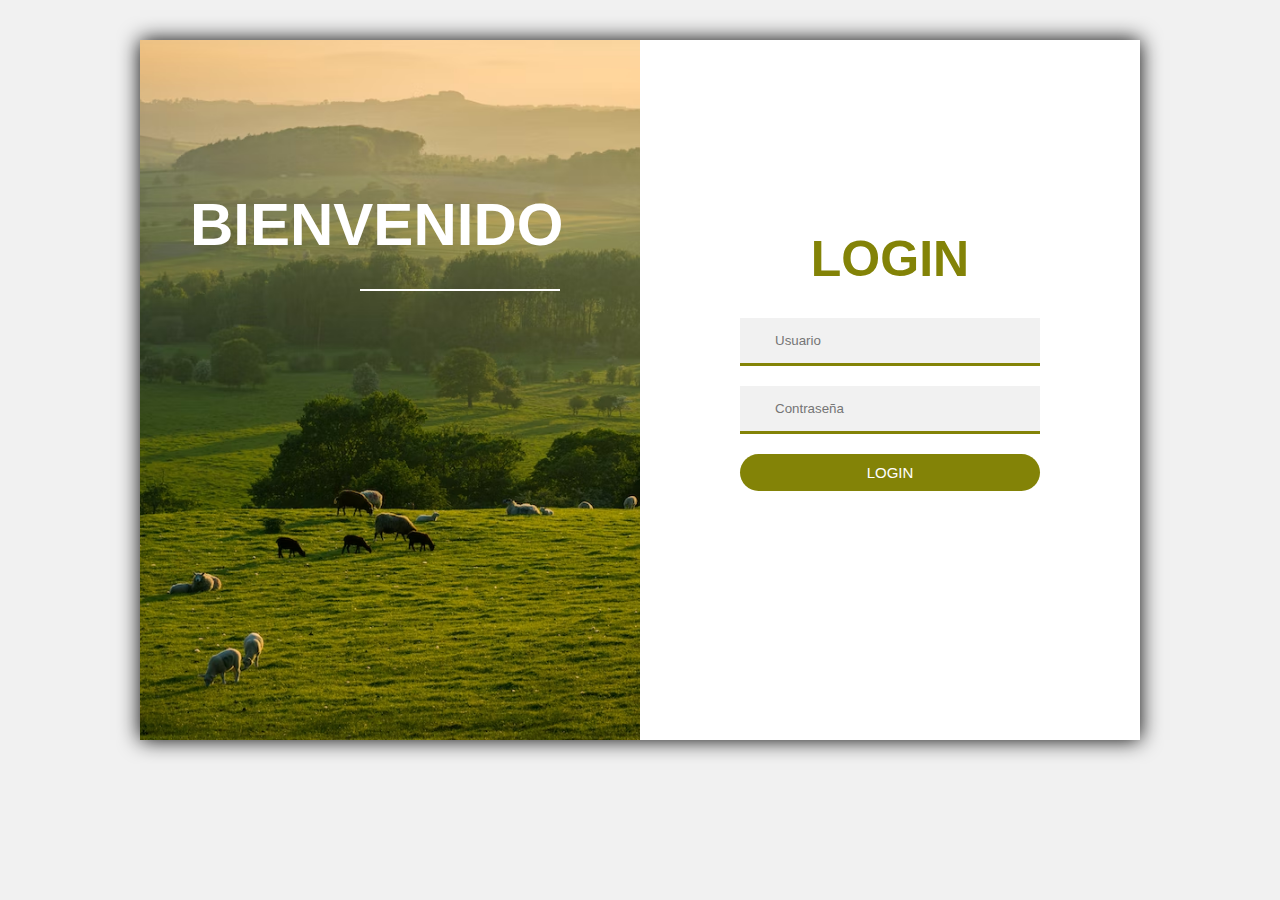
<file: index.html>
<!DOCTYPE html>
<html lang="en">

<head>
    <meta charset="UTF-8">
    <meta http-equiv="X-UA-Compatible" content="IE=edge">
    <meta name="viewport" content="width=device-width, initial-scale=1.0">
    <title>Login</title>
    <link rel="stylesheet" href="style.css">
    <link href="https://cdn.jsdelivr.net/npm/bootstrap@5.3.0-alpha1/dist/css/bootstrap.min.css" rel="stylesheet"
        integrity="sha384-GLhlTQ8iRABdZLl6O3oVMWSktQOp6b7In1Zl3/Jr59b6EGGoI1aFkw7cmDA6j6gD" crossorigin="anonymous">

</head>

<body>
    <div class="Container">
        <div class="infoPagina">
            <h1>BIENVENIDO</h1>
            <hr>
        </div>

        <form class=" form">

            <h1> LOGIN</h1>
            <div class="boton">

                <input type="text" placeholder="Usuario" id="username">
                <input type="password" placeholder="Contraseña" id="password">
                <button type="submmit" onclick="login(event)"> Login</button>
            </div>


        </form>



    </div>
    <script src="main.js"></script>
    <script src="https://cdn.jsdelivr.net/npm/bootstrap@5.3.0-alpha1/dist/js/bootstrap.bundle.min.js"
        integrity="sha384-w76AqPfDkMBDXo30jS1Sgez6pr3x5MlQ1ZAGC+nuZB+EYdgRZgiwxhTBTkF7CXvN"
        crossorigin="anonymous"></script>
</body>

</html>
</file>
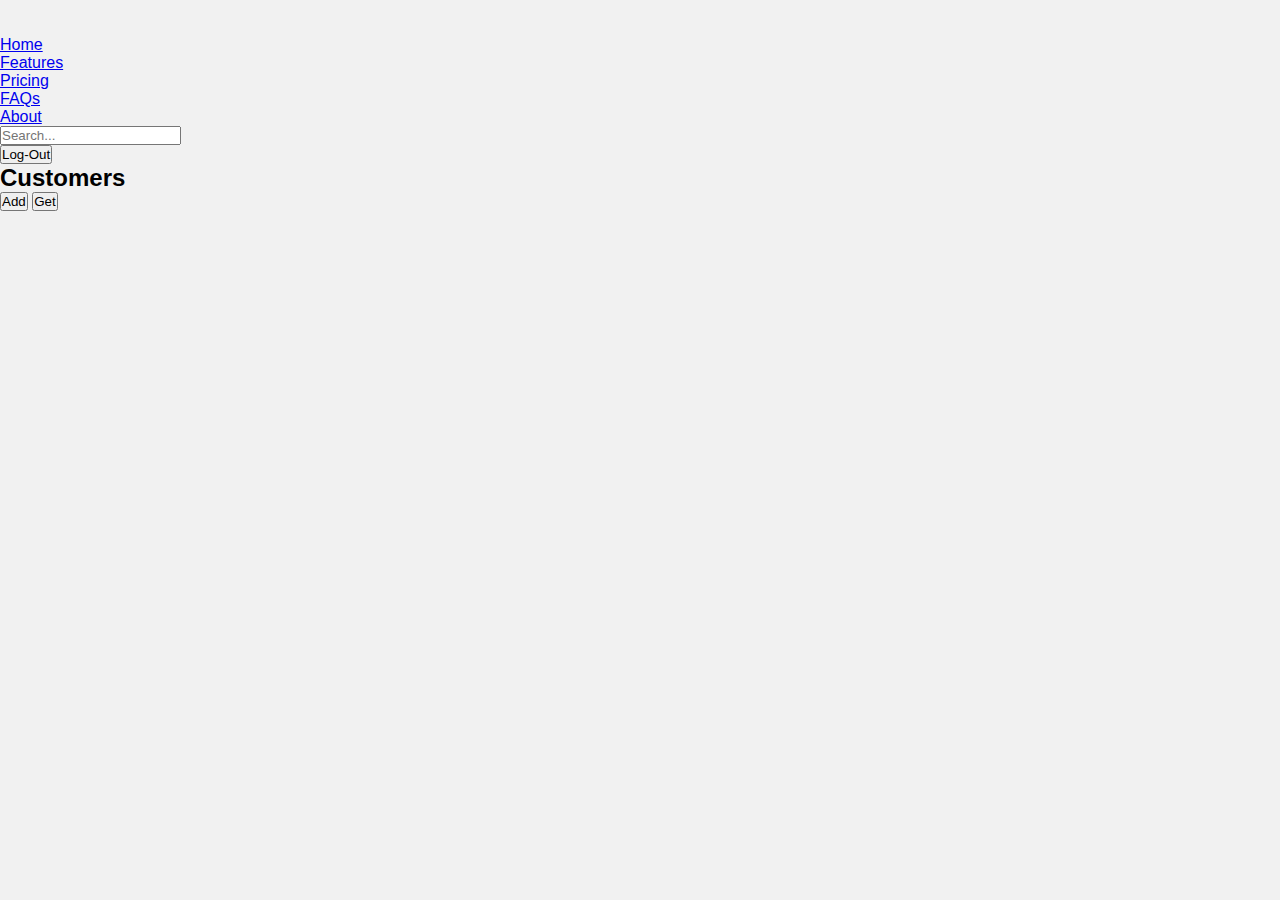
<file: dashboard.html>
<!DOCTYPE html>
<html lang="en">

<head>
  <meta charset="UTF-8">
  <meta http-equiv="X-UA-Compatible" content="IE=edge">
  <meta name="viewport" content="width=device-width, initial-scale=1.0">
  <title>Dashboard</title>
  <link rel="stylesheet" href="style.css">
  <link href="https://cdn.jsdelivr.net/npm/bootstrap@5.3.0-alpha1/dist/css/bootstrap.min.css" rel="stylesheet"
    integrity="sha384-GLhlTQ8iRABdZLl6O3oVMWSktQOp6b7In1Zl3/Jr59b6EGGoI1aFkw7cmDA6j6gD" crossorigin="anonymous">
</head>

<body>
  <div class="b-example-divider"></div>

  <header class="p-3 text-bg-dark">
    <div class="container">
      <div class="d-flex flex-wrap align-items-center justify-content-center justify-content-lg-start">
        <a href="/" class="d-flex align-items-center mb-2 mb-lg-0 text-white text-decoration-none">
          <svg class="bi me-2" width="40" height="32" role="img" aria-label="Bootstrap">
            <use xlink:href="#bootstrap" />
          </svg>
        </a>
        <ul class="nav col-12 col-lg-auto me-lg-auto mb-2 justify-content-center mb-md-0">
          <li><a href="#" class="nav-link px-2 text-secondary">Home</a></li>
          <li><a href="#" class="nav-link px-2 text-white">Features</a></li>
          <li><a href="#" class="nav-link px-2 text-white">Pricing</a></li>
          <li><a href="#" class="nav-link px-2 text-white">FAQs</a></li>
          <li><a href="#" class="nav-link px-2 text-white">About</a></li>
        </ul>
        <form class="col-12 col-lg-auto mb-3 mb-lg-0 me-lg-3" role="search">
          <input type="search" class="form-control form-control-dark text-bg-dark  border border-success"
            placeholder="Search..." aria-label="Search">
        </form>
        <div class="text-end">
          <button type="button" class="btn btn-success">Log-Out</button>
        </div>
      </div>
    </div>
  </header>
  <h2 class="titulo ms-5 mt-3">Customers</h2>
  <button type="button" class="btn btn-success ms-5 mb-3 mt-2" >Add</button>
  <button type="button" class="btn btn-success ms-5 mb-3 mt-2" onclick="getUsers()">Get</button>
  <br>

    <!-- <table id="table-datos">
      <thead>
        <tr>
          <th>Identificacion</th>
          <th>Nombre</th>
          <th>Apellidos</th>
          <th>Telefono</th>
          <th>Email</th>
          <th>Direccion</th>
          <th>Usuario</th>
          <th>Password</th>
        </tr>
      </thead>
      <tbody>
      </tbody>
    </table> -->

  <script src="main.js"></script>
  <script src="https://cdn.jsdelivr.net/npm/bootstrap@5.3.0-alpha1/dist/js/bootstrap.bundle.min.js"
    integrity="sha384-w76AqPfDkMBDXo30jS1Sgez6pr3x5MlQ1ZAGC+nuZB+EYdgRZgiwxhTBTkF7CXvN"
    crossorigin="anonymous"></script>

</body>

</html>
</file>
<file: style.css>
*{
    box-sizing: border-box;
    margin: 0;
    padding: 0;   
    font-family: 'Segoe UI', Tahoma, Geneva, Verdana, sans-serif; 
    
}

body{
    background-color:rgb(241, 241, 241);
}

.Container{
    height: 700px;
    width: 1000px;
    display: flex;
    margin: auto;
    margin-top: 40px;
    margin-bottom: 40px;
    box-shadow: 0 0 20px #000000;
}

.boton {
    display: flex;
    flex-direction: column;
}



.form{
    padding: 190px 100px;
    width: 50%;
    text-align: center;
    background-color: white}

.form h1 {
    margin-bottom: 30px;
    font-size: 50px;
    color: #838307;
}


.infoPagina{
    padding: 150px 50px;
    width: 50%;
    background-size: cover;
    background-position: center center;
    background-repeat: no-repeat;
    background-image : url(op4.avif);
    
}

.infoPagina h1 {
    margin-bottom: 30px;
    font-size: 60px;
    color: white;
}

.infoPagina hr {
    margin-left: 170px;
    margin-bottom: 30px;
    width: 200px;
    border: 1px solid #ffffff;
}

.boton input{
    background-color: rgb(241, 241, 241);
    margin-bottom: 20px;
    border-style: solid;
    outline: none;
    border-width: 0px 0px 3px 0px;
    border-color: #838307;
    padding: 15px 35px;

}

.boton button{
    color: #ffffff;
    border-radius: 50px;
    border: 0;
    font-size: 15px;
    text-transform: uppercase;
    background-color: #838307;
    padding: 10px;

}
</file>
